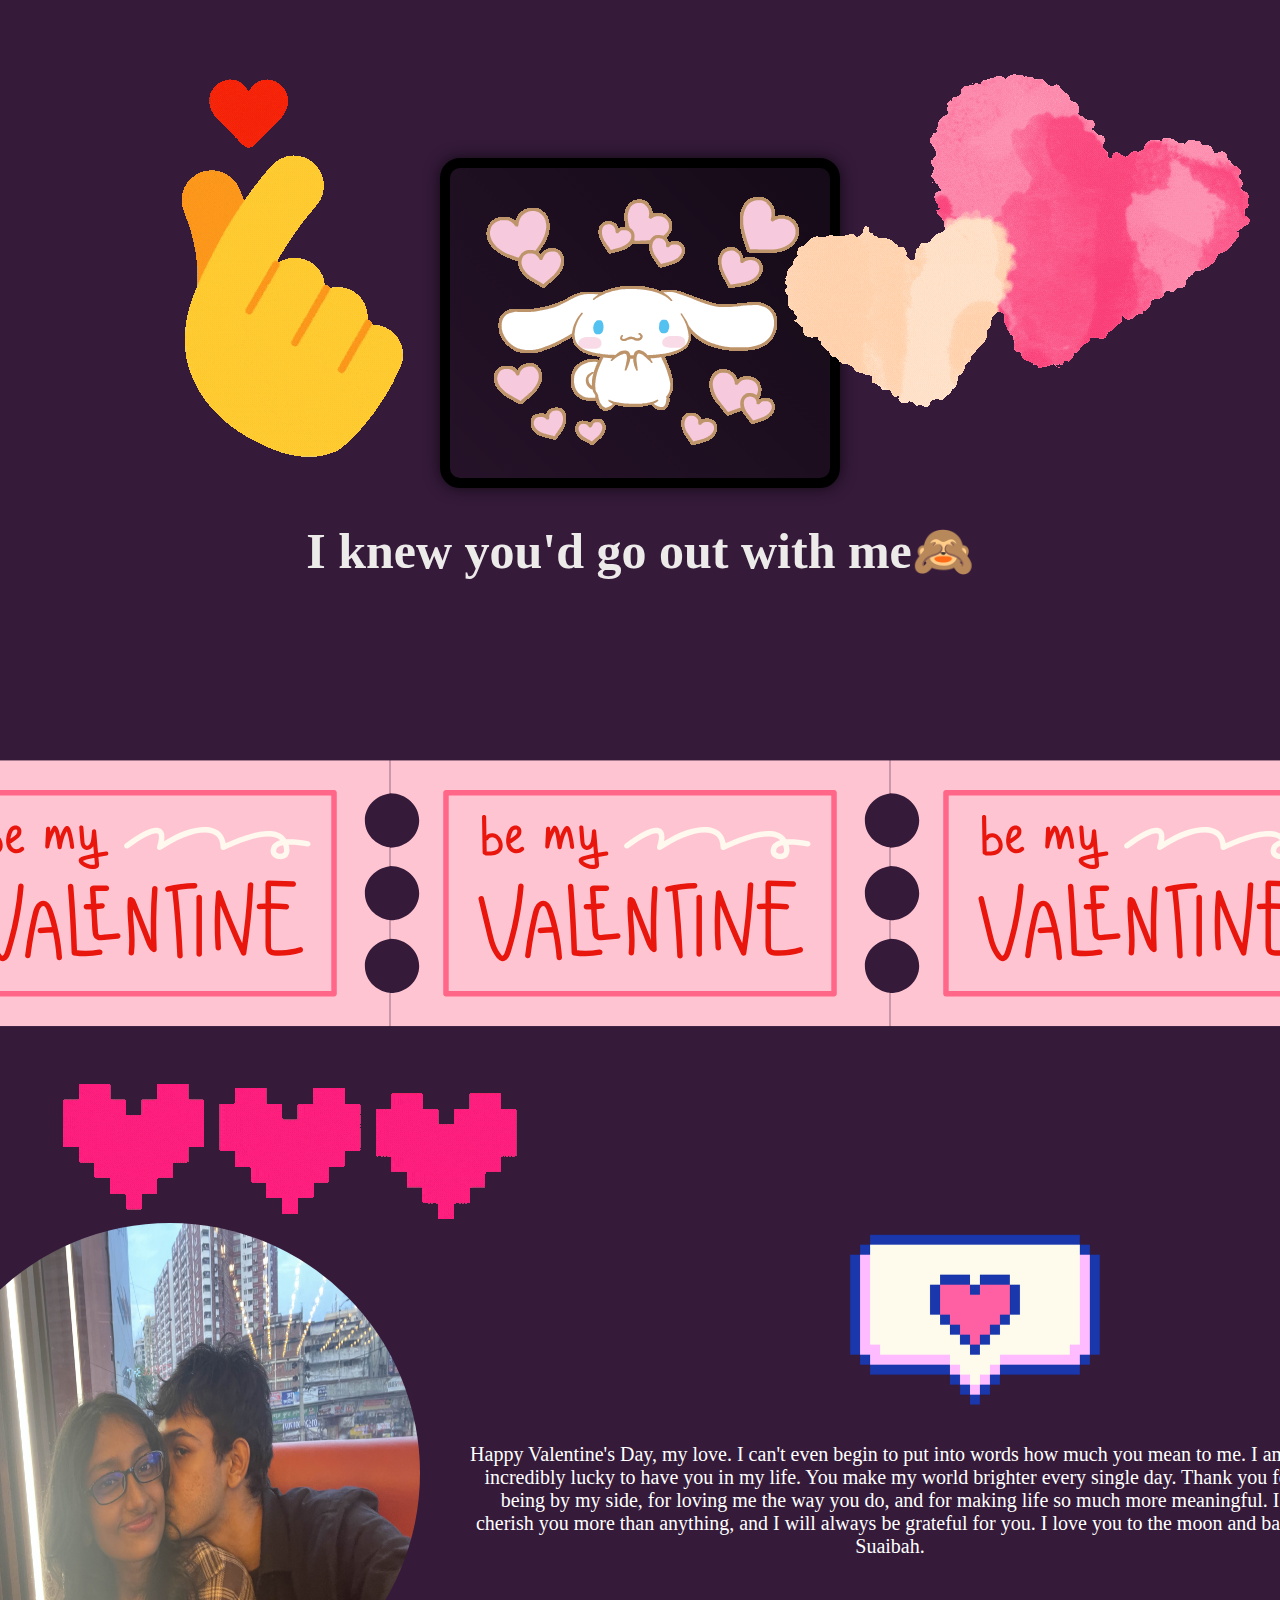
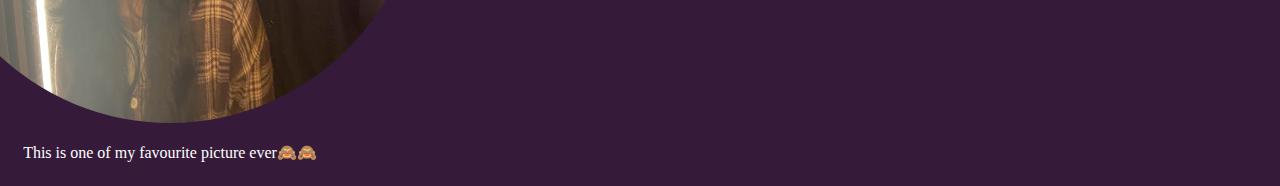
<file: yes.html>
<!DOCTYPE html>
<html lang="en">
    <head>
        <link rel="stylesheet" href="./yes_style.css">
        
    </head> 
    <body>
        <div class="container">
            <div>
                
                <div class="gif_container" style="padding-top: 150px ;">
                    <img class="gif-border" src="pictures/sanrio.gif" alt="">
                </div>
                <h1  class = "header_text" style="padding-bottom: 30px; color: rgb(237, 234, 234);">I knew you'd go out with me🙈</h1>
                <div style="display: flex;">
                    <img src="pictures/valentine ticket.png" alt="">
                    <img src="pictures/valentine ticket.png" alt="">
                    <img src="pictures/valentine ticket.png" alt="">
                </div>
                <img id="heart7" src="pictures/heart7.gif" alt="">
                <img id="heart10" src="pictures/heart10.gif" alt="">
                <img id="heart9" src="pictures/heart9.gif" alt="">
                <img id="heart8" src="pictures/heart8.png" alt="">
                
                <div style="display: flex; padding-left: 30px;padding-right: 30px; padding-top: 80px; align-items: center;">
                    <div>
                        <img src="kiss.jpg" width="500px" height="500px" style="border-radius: 50%;">
                        <p class="font" style="text-align: center;">This is one of my favourite picture ever🙈🙈</p>
                    </div>
                    <div>
                        <p class="font" style="font-size: 20px; text-align: center; padding: 50px;">Happy Valentine's Day, my love. I can't even begin to put into words how much you mean to me. I am so incredibly lucky to have you in my life. You make my world brighter every single day. Thank you for being by my side, for loving me the way you do, and for making life so much more meaningful. I cherish you more than anything, and I will always be grateful for you. I love you to the moon and back, Suaibah. </p>
                    </div>
                
            </div>

        </div>
       
    </body> 
</html>
</file>
<file: yes_style.css>
body {
    display: flex;
    justify-content: center;
    align-items: center;
    background-color:#351A3A;
}

.header_text {
    font-family: cursive;
    font-size: 50px;
    font-weight: bold;
    color: white;
    text-align: center;
}

.gif_container {
    display: flex;
    justify-content: center;
    align-items: center;
}

.font {
    color: white;
    font-family: cursive;
}
.gif-border {
    border: 10px solid;
    border-color: #000; /* Black color */
    border-radius: 20px; /* Optional: for rounded corners */
    padding: 5px;
    background: linear-gradient(45deg, rgba(0, 0, 0, 0.3), rgba(0, 0, 0, 0.6)); /* Subtle black gradient */
    box-shadow: 0 0 15px rgba(0, 0, 0, 0.7); /* Black shadow effect */
    display: inline-block;
  
  }

#heart9{
    position: absolute;
    top: 10px;
    right: 30px;
}

#heart10{
    position: absolute;
    top: 10px;
    left: 30px;    
}
#heart7{
    position: absolute;
    top: 950px;
    left: 40px;
}

#heart8{
    position: absolute;
    width: 250px;
    height: 250px;
    top: 1200px;
    left: 850px;
}
</file>
